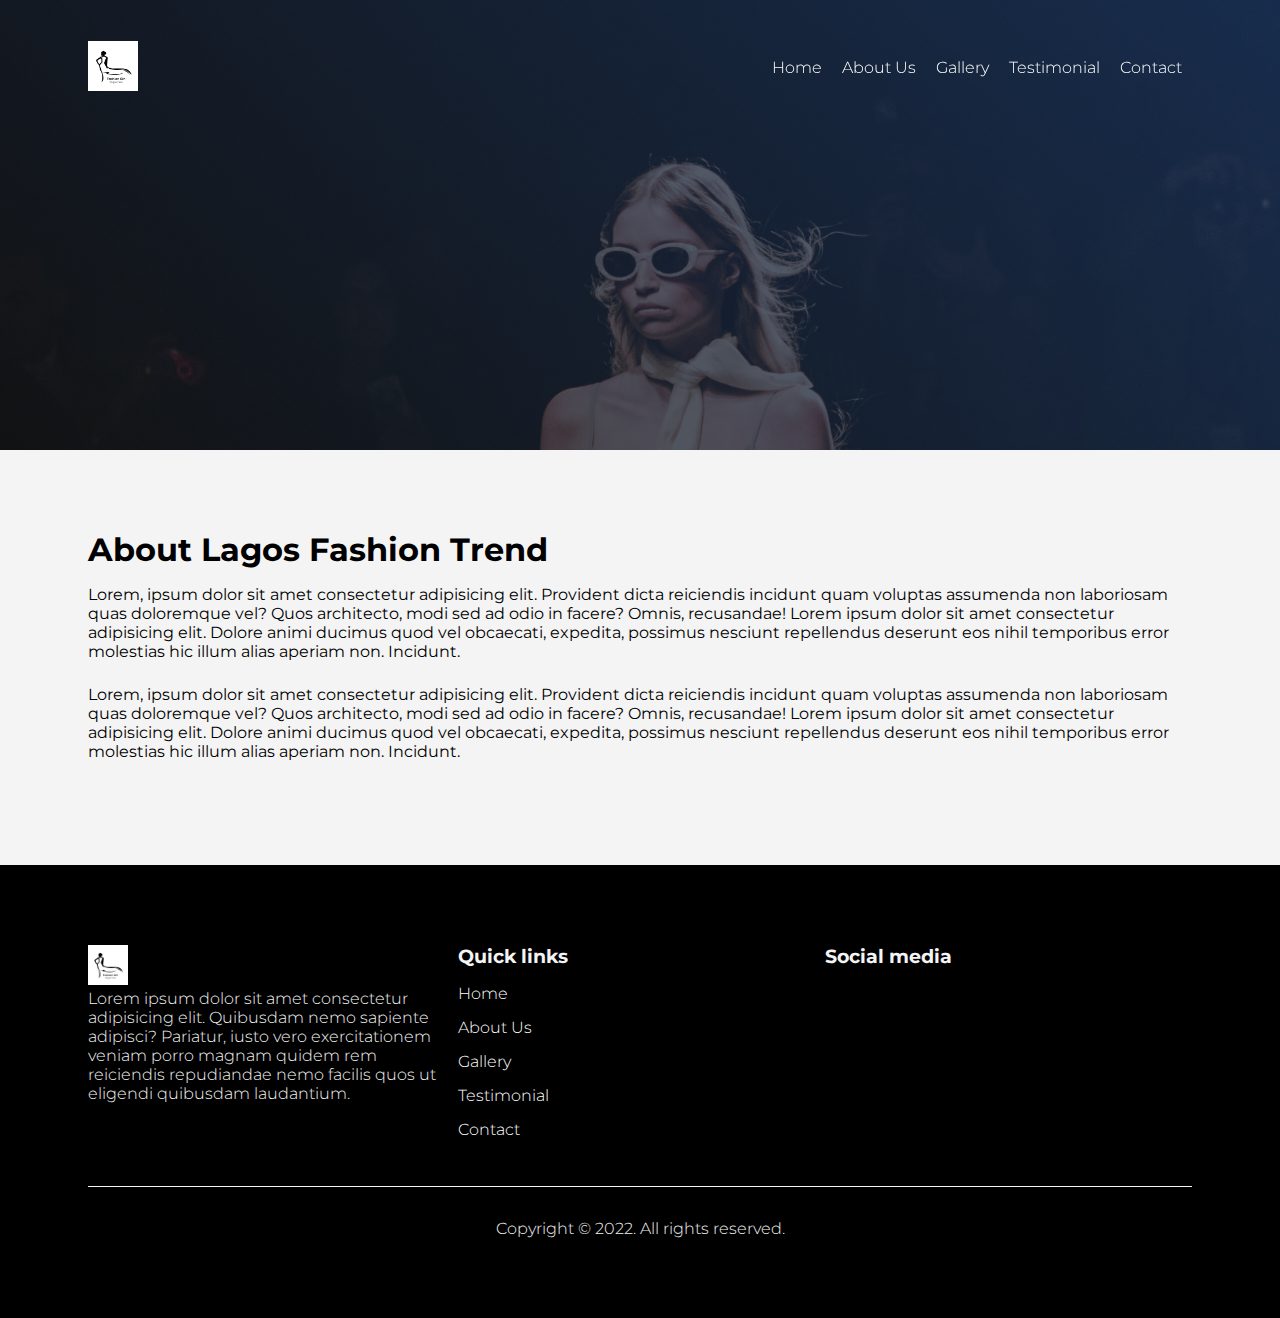
<file: about.html>
<!DOCTYPE html>
<html lang="en">
<head>
    <meta charset="UTF-8">
    <meta http-equiv="X-UA-Compatible" content="IE=edge">
    <meta name="viewport" content="width=device-width, initial-scale=1.0">
    <!--=== Google Font ===-->
    <link href="https://fonts.googleapis.com/css2?family=Montserrat:wght@300;400;600&display=swap" rel="stylesheet">

    <!--=== Font Awesome ===-->
    <link rel="stylesheet" href="https://cdnjs.cloudflare.com/ajax/libs/font-awesome/6.2.0/css/all.min.css" integrity="sha512-xh6O/CkQoPOWDdYTDqeRdPCVd1SpvCA9XXcUnZS2FmJNp1coAFzvtCN9BmamE+4aHK8yyUHUSCcJHgXloTyT2A==" crossorigin="anonymous" referrerpolicy="no-referrer" />

    <!--=== Custom CSS ===-->
    <link rel="stylesheet" href="./css/nav.css">
    <link rel="stylesheet" href="./css/about.css">
 
    <title>About Us | Lagos Fashion Trend</title>
</head>
<body>
       <!--Nav-->
       <nav>
        <div class="logo"><img src="./images/logo.jpg" alt="Logo"></div>
        <ul class="nav-links">
            <li><a href="index.html">Home</a></li>
            <li><a href="about.html">About Us</a></li>
            <li><a href="gallery.html">Gallery</a></li>
            <li><a href="testimonial.html">Testimonial</a></li>
            <li><a href="contact.html">Contact</a></li>
        </ul>
        <!--Menu-->
        <div class="btn">
            <i class="fa-solid fa-bars"></i>
            <i class="fa-solid fa-xmark" style="display: none;"></i>
        </div>
    </nav>
    <!--=== Nav end ===-->
    <header>

    </header>

      <!--=== Main ===-->
      <main>
        <section>
            <h1>About Lagos Fashion Trend</h1>
            <p>Lorem, ipsum dolor sit amet consectetur adipisicing elit. Provident dicta reiciendis incidunt quam voluptas assumenda non laboriosam quas doloremque vel? Quos architecto, modi sed ad odio in facere? Omnis, recusandae! Lorem ipsum dolor sit amet consectetur adipisicing elit. Dolore animi ducimus quod vel obcaecati, expedita, possimus nesciunt repellendus deserunt eos nihil temporibus error molestias hic illum alias aperiam non. Incidunt.</p>
            <p>Lorem, ipsum dolor sit amet consectetur adipisicing elit. Provident dicta reiciendis incidunt quam voluptas assumenda non laboriosam quas doloremque vel? Quos architecto, modi sed ad odio in facere? Omnis, recusandae! Lorem ipsum dolor sit amet consectetur adipisicing elit. Dolore animi ducimus quod vel obcaecati, expedita, possimus nesciunt repellendus deserunt eos nihil temporibus error molestias hic illum alias aperiam non. Incidunt.</p>
        </section>
      </main>
      <!--=== Main End ===-->
      <!--Footer-->
    <footer>
        <div class="container">
            <div class="inner-container">
                <img src="./images/logo.jpg" alt="Logo">
                <p>Lorem ipsum dolor sit amet consectetur adipisicing elit. Quibusdam nemo sapiente adipisci? Pariatur, iusto vero exercitationem veniam porro magnam quidem rem reiciendis repudiandae nemo facilis quos ut eligendi quibusdam laudantium.</p>
            </div>
            <div class="quick-links">
                <h3>Quick links</h3>
                <ul>
                    <li><a href="index.html">Home</a></li>
                    <li><a href="about.html">About Us</a></li>
                    <li><a href="gallery.html">Gallery</a></li>
                    <li><a href="testimonial.html">Testimonial</a></li>
                    <li><a href="contact.html">Contact</a></li>
                </ul>
            </div>
            <div class="social-media">
                <h3>Social media</h3>
                <p>
                    <i class="fa-brands fa-facebook"></i>
                    <i class="fa-brands fa-twitter"></i>
                    <i class="fa-brands fa-instagram"></i>
                </p>
            </div>
        </div>
        <p>Copyright &copy; 2022. All rights reserved.</p>
       </footer>
    <!--=== Script ===-->
    <script src="./script/script.js"></script>


</body>
</html>
</file>
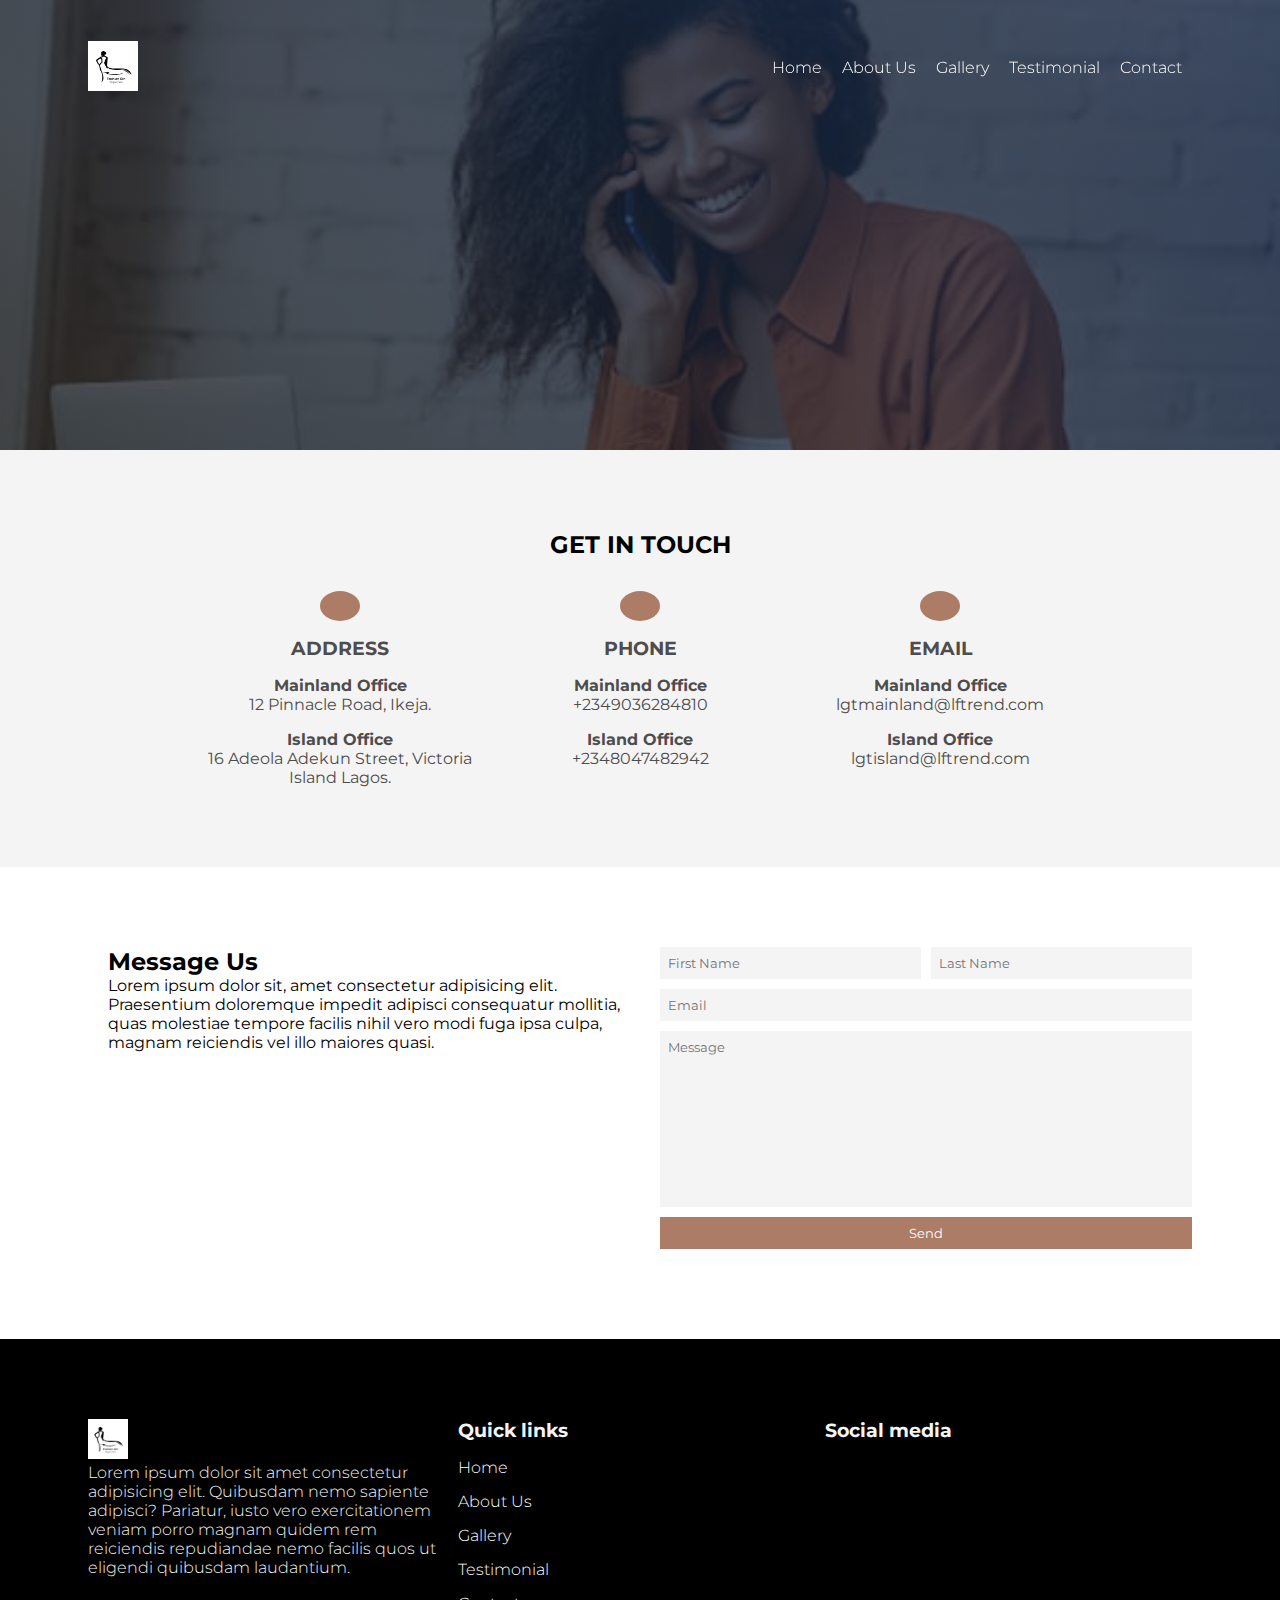
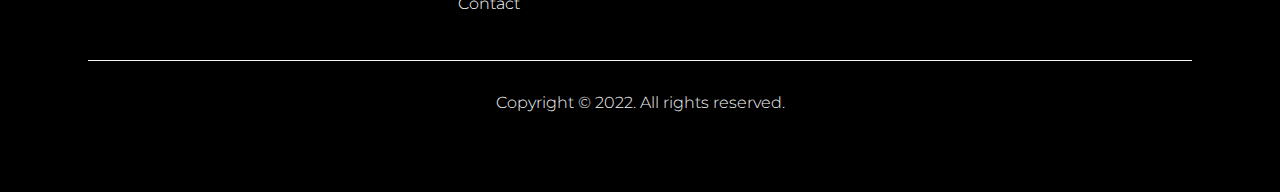
<file: contact.html>
<!DOCTYPE html>
<html lang="en">
<head>
    <meta charset="UTF-8">
    <meta http-equiv="X-UA-Compatible" content="IE=edge">
    <meta name="viewport" content="width=device-width, initial-scale=1.0">
    <!--=== Google Font ===-->
    <link href="https://fonts.googleapis.com/css2?family=Montserrat:wght@300;400;600&display=swap" rel="stylesheet">

    <!--=== Font Awesome ===-->
    <link rel="stylesheet" href="https://cdnjs.cloudflare.com/ajax/libs/font-awesome/6.2.0/css/all.min.css" integrity="sha512-xh6O/CkQoPOWDdYTDqeRdPCVd1SpvCA9XXcUnZS2FmJNp1coAFzvtCN9BmamE+4aHK8yyUHUSCcJHgXloTyT2A==" crossorigin="anonymous" referrerpolicy="no-referrer" />

    <!--=== Custom CSS ===-->
    <link rel="stylesheet" href="./css/nav.css">
    <link rel="stylesheet" href="./css/contact.css">
 
    <title>Contact Us | Lagos Fashion Trend</title>
</head>
<body>
       <!--Nav-->
       <nav>
        <div class="logo"><img src="./images/logo.jpg" alt="Logo"></div>
        <ul class="nav-links">
            <li><a href="index.html">Home</a></li>
            <li><a href="about.html">About Us</a></li>
            <li><a href="gallery.html">Gallery</a></li>
            <li><a href="testimonial.html">Testimonial</a></li>
            <li><a href="contact.html">Contact</a></li>
        </ul>
        <!--Menu-->
        <div class="btn">
            <i class="fa-solid fa-bars"></i>
            <i class="fa-solid fa-xmark" style="display: none;"></i>
        </div>
    </nav>
    <!--=== Nav end ===-->
    <header>

    </header>

      <!--=== Main ===-->
      <main>
            <section class="contact">
                <h2>Get in touch</h2>
                <div class="card-container">
                    <div class="card">
                        <div class="icon-container">
                            <i class="fa-solid fa-location-dot"></i>
                        </div>
                        <h3>Address</h3>
                        <p class="title">Mainland Office</p>
                        <p>12 Pinnacle Road, Ikeja.</p>
                        <p class="title">Island Office</p>
                        <p>16 Adeola Adekun Street, Victoria Island Lagos.</p>
                    </div>
                    <div class="card">
                        <div class="icon-container">
                            <i class="fa-solid fa-phone"></i>
                        </div>
                        <h3>Phone</h3>
                        <p class="title">Mainland Office</p>
                        <p>+2349036284810</p>
                        <p class="title">Island Office</p>
                        <p>+2348047482942</p>
                    </div>
                    <div class="card">
                        <div class="icon-container">
                            <i class="fa-solid fa-envelope"></i>
                        </div>
                        <h3>Email</h3>
                        <p class="title">Mainland Office</p>
                        <p>lgtmainland@lftrend.com</p>
                        <p class="title">Island Office</p>
                        <p>lgtisland@lftrend.com</p>
                    </div>
                </div>
            </section>
            <section class="message">
                <div>
                    <h2>Message Us</h2>
                    <p>Lorem ipsum dolor sit, amet consectetur adipisicing elit. Praesentium doloremque impedit adipisci consequatur mollitia, quas molestiae tempore facilis nihil vero modi fuga ipsa culpa, magnam reiciendis vel illo maiores quasi.</p>
                </div>
                <div>
                    <form name="contact" method="POST" data-netlify="true">
                        <div class="form-group">
                            <input type="text" name="firstname" id="firstname" placeholder="First Name">
                            <input type="text" name="lastname" id="lasstname" placeholder="Last Name">
                        </div>
                        <div class="form-group">
                            <input type="email" name="email" id="email" placeholder="Email">
                        </div>
                        <div class="form-group">
                            <textarea name="message" id="" cols="30" rows="10" placeholder="Message"></textarea>
                        </div>
                        <div class="form-group">
                            <input type="submit" value="Send">
                        </div>
                    </form>
                </div>
            </section>
      </main>
      <!--=== Main End ===-->
      <!--Footer-->
    <footer>
        <div class="container">
            <div class="inner-container">
                <img src="./images/logo.jpg" alt="Logo">
                <p>Lorem ipsum dolor sit amet consectetur adipisicing elit. Quibusdam nemo sapiente adipisci? Pariatur, iusto vero exercitationem veniam porro magnam quidem rem reiciendis repudiandae nemo facilis quos ut eligendi quibusdam laudantium.</p>
            </div>
            <div class="quick-links">
                <h3>Quick links</h3>
                <ul>
                    <li><a href="index.html">Home</a></li>
                    <li><a href="about.html">About Us</a></li>
                    <li><a href="gallery.html">Gallery</a></li>
                    <li><a href="testimonial.html">Testimonial</a></li>
                    <li><a href="contact.html">Contact</a></li>
                </ul>
            </div>
            <div class="social-media">
                <h3>Social media</h3>
                <p>
                    <i class="fa-brands fa-facebook"></i>
                    <i class="fa-brands fa-twitter"></i>
                    <i class="fa-brands fa-instagram"></i>
                </p>
            </div>
        </div>
        <p>Copyright &copy; 2022. All rights reserved.</p>
       </footer>
    <!--=== Script ===-->
    <script src="./script/script.js"></script>


</body>
</html>
</file>
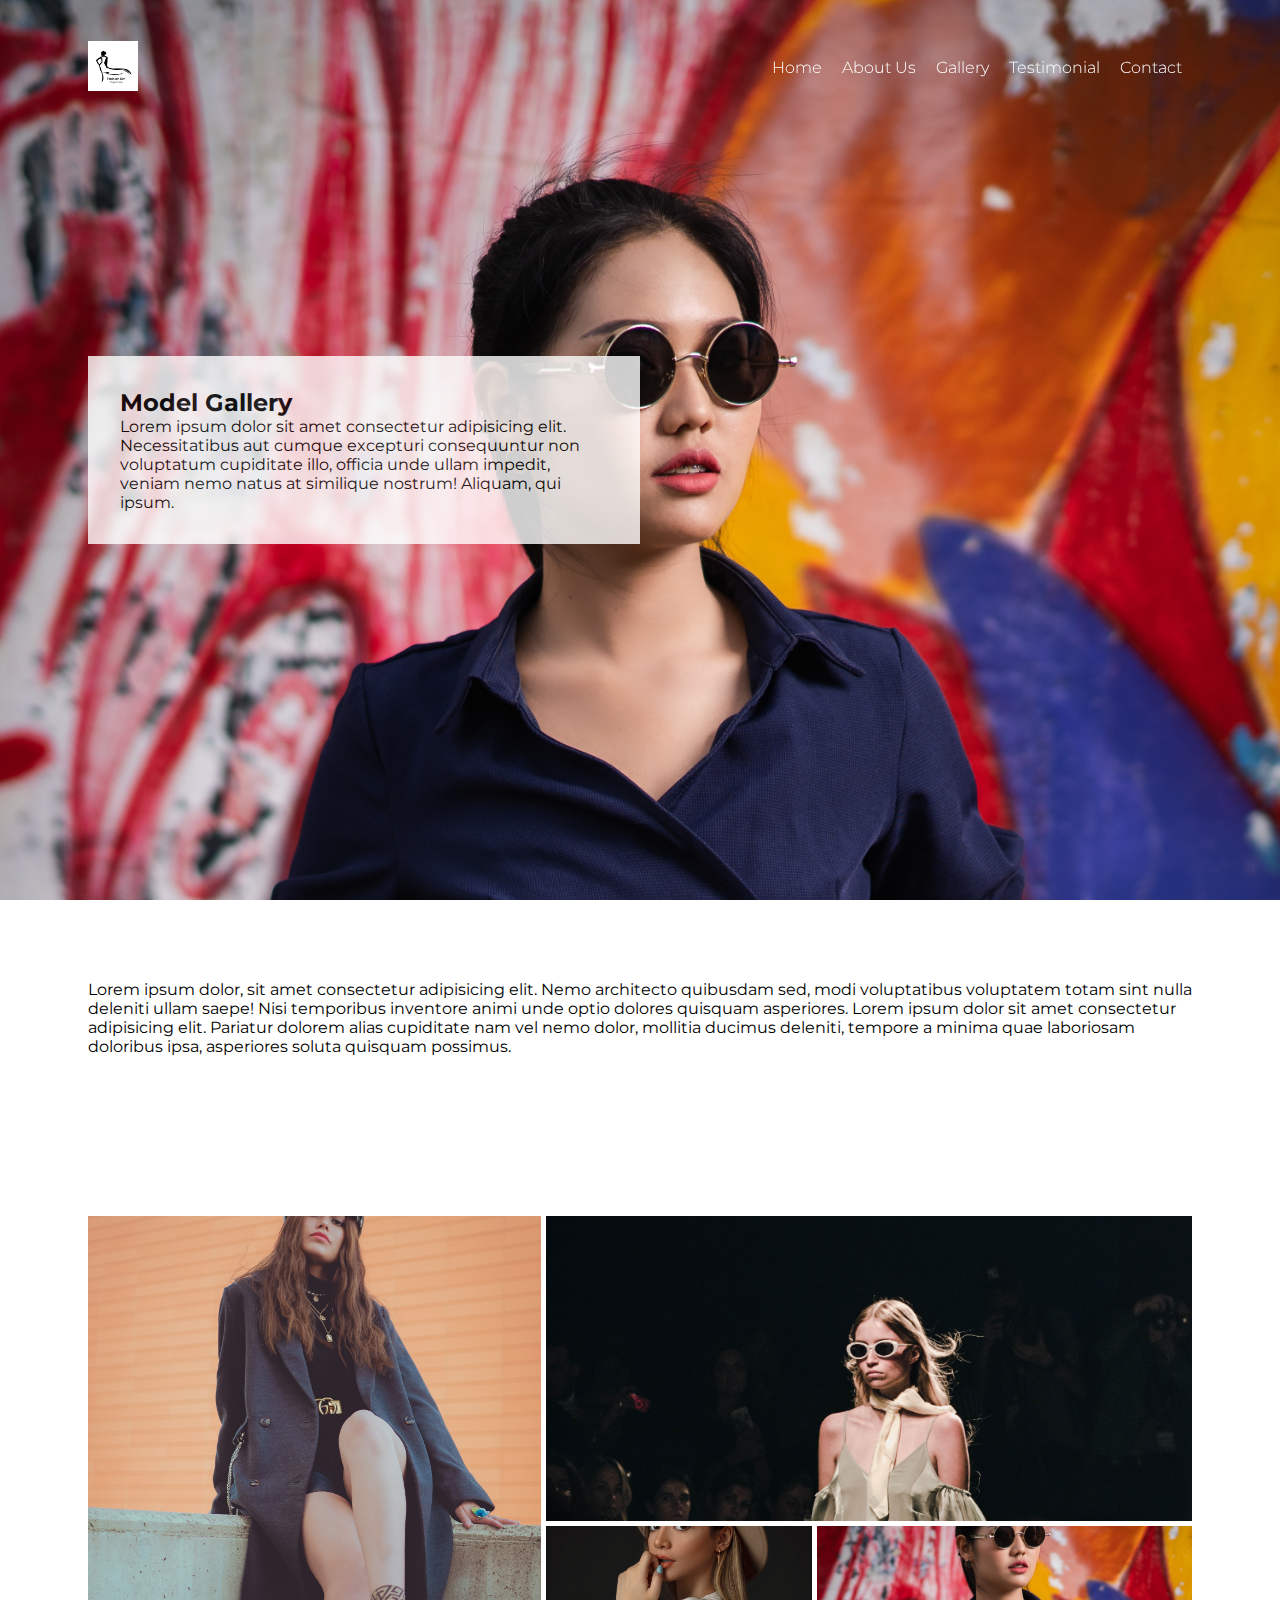
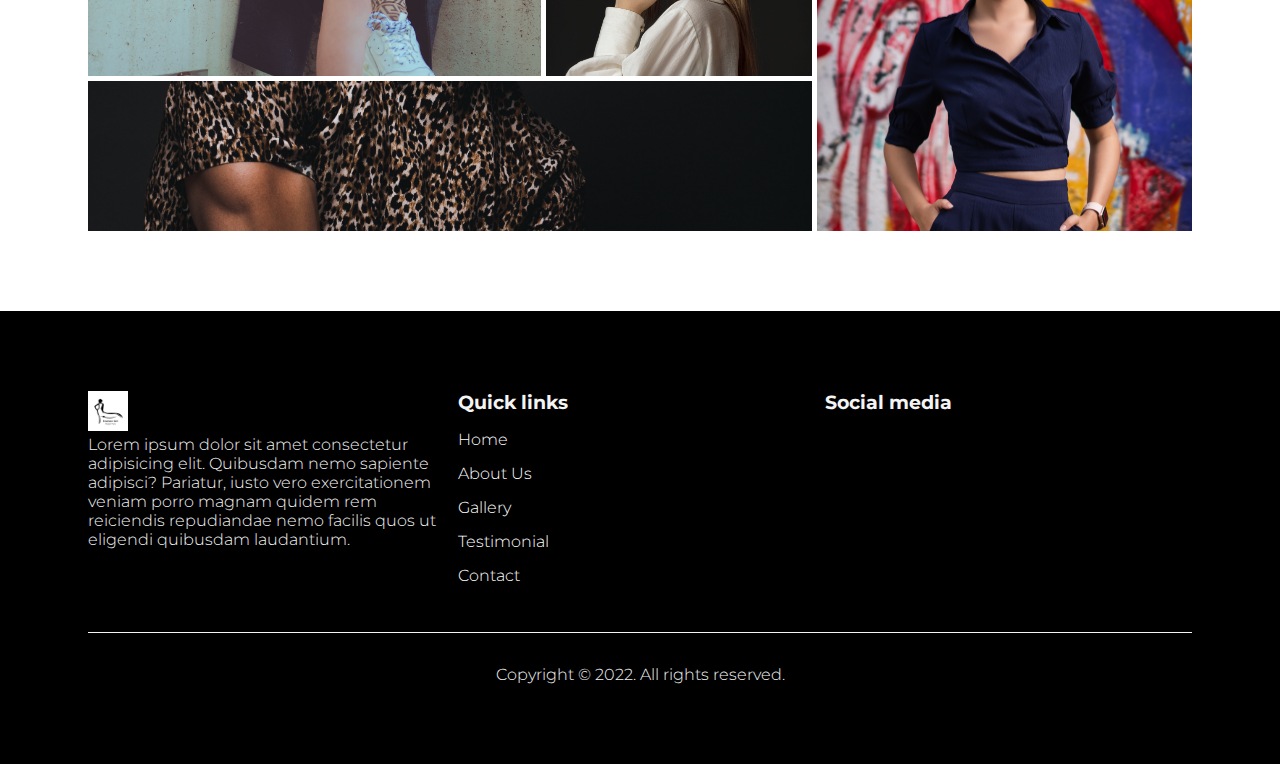
<file: gallery.html>
<!DOCTYPE html>
<html lang="en">
<head>
    <meta charset="UTF-8">
    <meta http-equiv="X-UA-Compatible" content="IE=edge">
    <meta name="viewport" content="width=device-width, initial-scale=1.0">

      <!--=== Google Font ===-->
      <link href="https://fonts.googleapis.com/css2?family=Montserrat:wght@300;400;600&display=swap" rel="stylesheet">

      <!--=== Font Awesome ===-->
      <link rel="stylesheet" href="https://cdnjs.cloudflare.com/ajax/libs/font-awesome/6.2.0/css/all.min.css" integrity="sha512-xh6O/CkQoPOWDdYTDqeRdPCVd1SpvCA9XXcUnZS2FmJNp1coAFzvtCN9BmamE+4aHK8yyUHUSCcJHgXloTyT2A==" crossorigin="anonymous" referrerpolicy="no-referrer" />
  
    <!--=== Custom CSS ===-->
    <link rel="stylesheet" href="./css/nav.css">
    <link rel="stylesheet" href="./css/gallery.css">

    <title>Gallery | Lagos Fashion Trend</title>
</head>
<body>
     <!--Nav-->
     <nav>
        <div class="logo"><img src="./images/logo.jpg" alt="Logo"></div>
        <ul class="nav-links">
            <li><a href="index.html">Home</a></li>
            <li><a href="about.html">About Us</a></li>
            <li><a href="gallery.html">Gallery</a></li>
            <li><a href="testimonial.html">Testimonial</a></li>
            <li><a href="contact.html">Contact</a></li>
        </ul>
        <!--Menu-->
        <div class="btn">
            <i class="fa-solid fa-bars"></i>
            <i class="fa-solid fa-xmark" style="display: none;"></i>
        </div>
    </nav>
    <!--=== Nav end ===-->
    <div class="hero">
        <div class="content">
            <h2>Model Gallery</h2>
            <p>Lorem ipsum dolor sit amet consectetur adipisicing elit. Necessitatibus aut cumque excepturi consequuntur non voluptatum cupiditate illo, officia unde ullam impedit, veniam nemo natus at similique nostrum! Aliquam, qui ipsum.</p>
        </div>
    </div>
    <main>
        <section>
            <p>Lorem ipsum dolor, sit amet consectetur adipisicing elit. Nemo architecto quibusdam sed, modi voluptatibus voluptatem totam sint nulla deleniti ullam saepe! Nisi temporibus inventore animi unde optio dolores quisquam asperiores. Lorem ipsum dolor sit amet consectetur adipisicing elit. Pariatur dolorem alias cupiditate nam vel nemo dolor, mollitia ducimus deleniti, tempore a minima quae laboriosam doloribus ipsa, asperiores soluta quisquam possimus.</p>
        </section>
        <section>
            <div class="grid-container">
                <div class="grid-item item1">
                    <img src="./images/model1.jpg" alt="">
                </div>
                <div class="grid-item item2">
                    <img src="./images/model2.jpg" alt="">
                </div>
                <div class="grid-item item3">
                    <img src="./images/model3.jpg" alt="">
                </div>
                <div class="grid-item item4">
                    <img src="./images/model4.jpg" alt="">
                </div>
                <div class="grid-item item5">
                    <img src="./images/model5.jpg" alt="">
                </div>
            </div>
        </section>
    </main>
     <!--Footer-->
     <footer>
        <div class="container">
            <div class="inner-container">
                <img src="./images/logo.jpg" alt="Logo">
                <p>Lorem ipsum dolor sit amet consectetur adipisicing elit. Quibusdam nemo sapiente adipisci? Pariatur, iusto vero exercitationem veniam porro magnam quidem rem reiciendis repudiandae nemo facilis quos ut eligendi quibusdam laudantium.</p>
            </div>
            <div class="quick-links">
                <h3>Quick links</h3>
                <ul>
                    <li><a href="index.html">Home</a></li>
                    <li><a href="about.html">About Us</a></li>
                    <li><a href="gallery.html">Gallery</a></li>
                    <li><a href="testimonial.html">Testimonial</a></li>
                    <li><a href="contact.html">Contact</a></li>
                </ul>
            </div>
            <div class="social-media">
                <h3>Social media</h3>
                <p>
                    <i class="fa-brands fa-facebook"></i>
                    <i class="fa-brands fa-twitter"></i>
                    <i class="fa-brands fa-instagram"></i>
                </p>
            </div>
        </div>
        <p>Copyright &copy; 2022. All rights reserved.</p>
       </footer>

    <!--=== Script ===-->
    <script src="./script/script.js"></script>
</body>
</html>
</file>
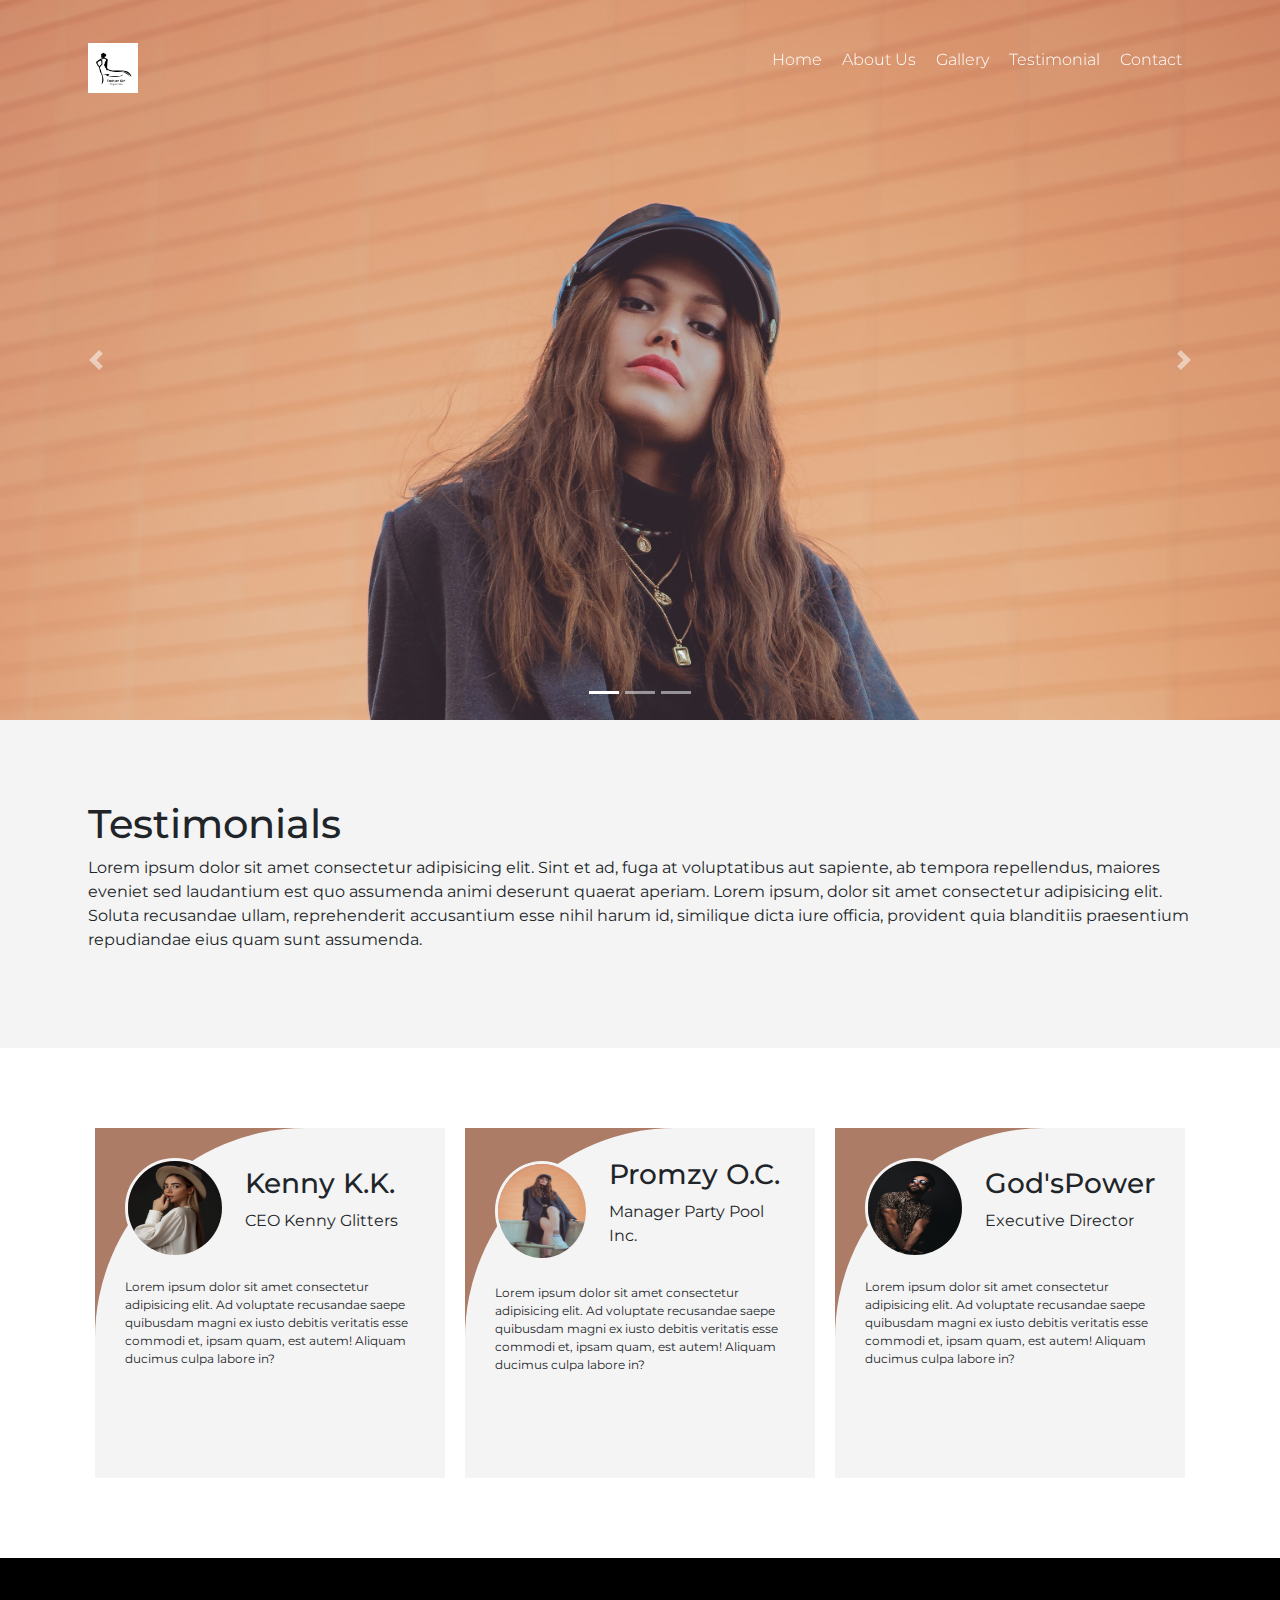
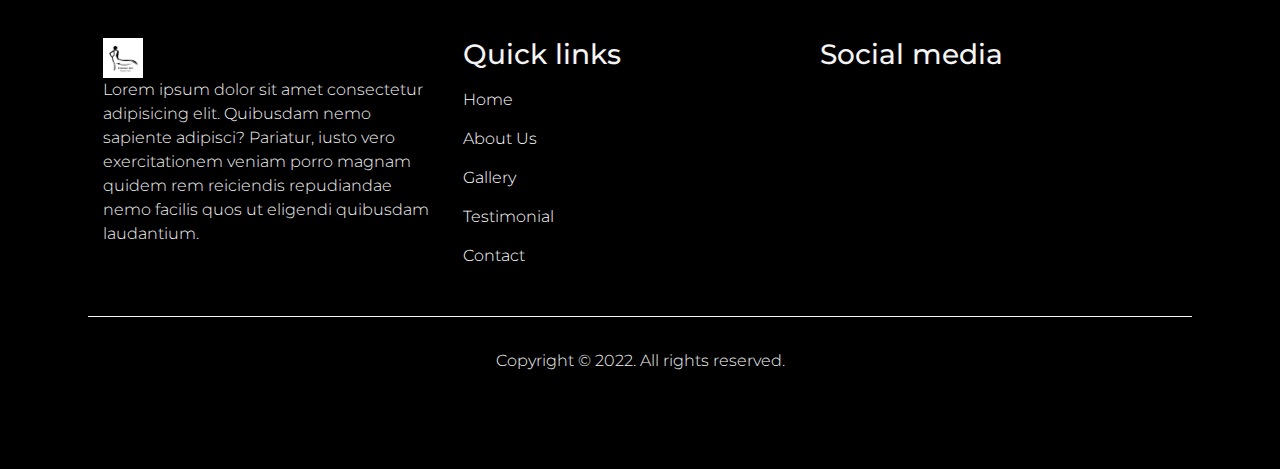
<file: testimonial.html>
<!DOCTYPE html>
<html lang="en">
<head>
    <meta charset="UTF-8">
    <meta http-equiv="X-UA-Compatible" content="IE=edge">
    <meta name="viewport" content="width=device-width, initial-scale=1.0">
    <!--=== Google Font ===-->
    <link href="https://fonts.googleapis.com/css2?family=Montserrat:wght@300;400;600&display=swap" rel="stylesheet">

    <!--=== Font Awesome ===-->
    <link rel="stylesheet" href="https://cdnjs.cloudflare.com/ajax/libs/font-awesome/6.2.0/css/all.min.css" integrity="sha512-xh6O/CkQoPOWDdYTDqeRdPCVd1SpvCA9XXcUnZS2FmJNp1coAFzvtCN9BmamE+4aHK8yyUHUSCcJHgXloTyT2A==" crossorigin="anonymous" referrerpolicy="no-referrer" />

    <!--=== Bootstrap ===-->
    <link rel="stylesheet" href="https://cdn.jsdelivr.net/npm/bootstrap@4.0.0/dist/css/bootstrap.min.css" integrity="sha384-Gn5384xqQ1aoWXA+058RXPxPg6fy4IWvTNh0E263XmFcJlSAwiGgFAW/dAiS6JXm" crossorigin="anonymous">

    <!--=== Swiper.js ===-->
    <!-- <link rel="stylesheet" href="https://cdn.jsdelivr.net/npm/swiper@8/swiper-bundle.min.css"/> -->

    <!--=== Custom CSS ===-->
    <link rel="stylesheet" href="./css/nav.css">
    <link rel="stylesheet" href="./css/testimonial.css">
    <title>Testimonial | Lagos Fashion Trend</title>
</head>
<body>
       <!--Nav-->
       <nav>
        <div class="logo"><img src="./images/logo.jpg" alt="Logo"></div>
        <ul class="nav-links">
            <li><a href="index.html">Home</a></li>
            <li><a href="about.html">About Us</a></li>
            <li><a href="gallery.html">Gallery</a></li>
            <li><a href="testimonial.html">Testimonial</a></li>
            <li><a href="contact.html">Contact</a></li>
        </ul>
        <!--Menu-->
        <div class="btn">
            <i class="fa-solid fa-bars"></i>
            <i class="fa-solid fa-xmark" style="display: none;"></i>
        </div>
    </nav>
    <!--=== Nav end ===-->

    <!--=== Carousel ===-->
    <div id="carouselExampleIndicators" class="carousel slide" data-ride="carousel">
        <ol class="carousel-indicators">
          <li data-target="#carouselExampleIndicators" data-slide-to="0" class="active"></li>
          <li data-target="#carouselExampleIndicators" data-slide-to="1"></li>
          <li data-target="#carouselExampleIndicators" data-slide-to="2"></li>
        </ol>
        <div class="carousel-inner">
          <div class="carousel-item active">
            <img class="d-block w-100" src="./images/model1.jpg" alt="First slide">
          </div>
          <div class="carousel-item">
            <img class="d-block w-100" src="./images/model4.jpg" alt="Second slide">
          </div>
          <div class="carousel-item">
            <img class="d-block w-100" src="./images/model3.jpg" alt="Third slide">
          </div>
        </div>
        <a class="carousel-control-prev" href="#carouselExampleIndicators" role="button" data-slide="prev">
          <span class="carousel-control-prev-icon" aria-hidden="true"></span>
          <span class="sr-only">Previous</span>
        </a>
        <a class="carousel-control-next" href="#carouselExampleIndicators" role="button" data-slide="next">
          <span class="carousel-control-next-icon" aria-hidden="true"></span>
          <span class="sr-only">Next</span>
        </a>
      </div>
      <!--=== Carousel End ===-->

      <!--=== Main ===-->
      <main>
        <section>
          <h1>Testimonials</h1>
          <p>Lorem ipsum dolor sit amet consectetur adipisicing elit. Sint et ad, fuga at voluptatibus aut sapiente, ab tempora repellendus, maiores eveniet sed laudantium est quo assumenda animi deserunt quaerat aperiam. Lorem ipsum, dolor sit amet consectetur adipisicing elit. Soluta recusandae ullam, reprehenderit accusantium esse nihil harum id, similique dicta iure officia, provident quia blanditiis praesentium repudiandae eius quam sunt assumenda.</p>
        </section>
        <!--Testimonials-->
        <section class="slide-container">
         <div class="swiper mySwiper">
          <div class="swiper-wrapper">
            <!--=== Testimonial 1 ===-->
         <div class="card-container swiper-slide">
           <div class="card-content">
             <div class="card-image">
               <img src="./images/model3.jpg" alt="Model 1 photo">
               <div class="card-name">
                 <h3>Kenny K.K.</h3>
                 <p>CEO Kenny Glitters</p>
               </div>
             </div>
             <p>Lorem ipsum dolor sit amet consectetur adipisicing elit. Ad voluptate recusandae saepe quibusdam magni ex iusto debitis veritatis esse commodi et, ipsam quam, est autem! Aliquam ducimus culpa labore in?</p>
           </div>
         </div>
         <!--=== Testimonial 2 ===-->
         <div class="card-container swiper-slide">
           <div class="card-content">
             <div class="card-image">
               <img src="./images/model1.jpg" alt="Model 2 photo">
               <div class="card-name">
                 <h3>Promzy O.C.</h3>
                 <p>Manager Party Pool Inc.</p>
               </div>
             </div>
             <p>Lorem ipsum dolor sit amet consectetur adipisicing elit. Ad voluptate recusandae saepe quibusdam magni ex iusto debitis veritatis esse commodi et, ipsam quam, est autem! Aliquam ducimus culpa labore in?</p>
           </div>
         </div>
         <!--=== Testimonial 3 ===-->
         <div class="card-container swiper-slide">
           <div class="card-content">
             <div class="card-image">
               <img src="./images/model4.jpg" alt="Model 3 photo">
               <div class="card-name">
                 <h3>God'sPower</h3>
                 <p>Executive Director</p>
               </div>
             </div>
             <p>Lorem ipsum dolor sit amet consectetur adipisicing elit. Ad voluptate recusandae saepe quibusdam magni ex iusto debitis veritatis esse commodi et, ipsam quam, est autem! Aliquam ducimus culpa labore in?</p>
           </div>
         </div>
        </div>
        <!-- <div class="swiper-button-next"></div>
        <div class="swiper-button-prev"></div>
        <div class="swiper-pagination"></div> -->
         </div>
        </section>
      </main>
      <!--=== Main End ===-->
      <!--Footer-->
    <footer>
        <div class="container">
            <div class="inner-container">
                <img src="./images/logo.jpg" alt="Logo">
                <p>Lorem ipsum dolor sit amet consectetur adipisicing elit. Quibusdam nemo sapiente adipisci? Pariatur, iusto vero exercitationem veniam porro magnam quidem rem reiciendis repudiandae nemo facilis quos ut eligendi quibusdam laudantium.</p>
            </div>
            <div class="quick-links">
                <h3>Quick links</h3>
                <ul>
                    <li><a href="index.html">Home</a></li>
                    <li><a href="about.html">About Us</a></li>
                    <li><a href="gallery.html">Gallery</a></li>
                    <li><a href="testimonial.html">Testimonial</a></li>
                    <li><a href="contact.html">Contact</a></li>
                </ul>
            </div>
            <div class="social-media">
                <h3>Social media</h3>
                <p>
                    <i class="fa-brands fa-facebook"></i>
                    <i class="fa-brands fa-twitter"></i>
                    <i class="fa-brands fa-instagram"></i>
                </p>
            </div>
        </div>
        <p>Copyright &copy; 2022. All rights reserved.</p>
       </footer>
    <!--=== Script ===-->
    <script src="./script/script.js"></script>

    <!--=== Bootstrap ===-->
    <script src="https://code.jquery.com/jquery-3.2.1.slim.min.js" integrity="sha384-KJ3o2DKtIkvYIK3UENzmM7KCkRr/rE9/Qpg6aAZGJwFDMVNA/GpGFF93hXpG5KkN" crossorigin="anonymous"></script>
    <script src="https://cdn.jsdelivr.net/npm/popper.js@1.12.9/dist/umd/popper.min.js" integrity="sha384-ApNbgh9B+Y1QKtv3Rn7W3mgPxhU9K/ScQsAP7hUibX39j7fakFPskvXusvfa0b4Q" crossorigin="anonymous"></script>
    <script src="https://cdn.jsdelivr.net/npm/bootstrap@4.0.0/dist/js/bootstrap.min.js" integrity="sha384-JZR6Spejh4U02d8jOt6vLEHfe/JQGiRRSQQxSfFWpi1MquVdAyjUar5+76PVCmYl" crossorigin="anonymous"></script>

    <!-- === Swiper.js ===
    <script src="https://cdn.jsdelivr.net/npm/swiper@8/swiper-bundle.min.js"></script>
    <script src="./script/swiper.js"></script> -->
</body>
</html>
</file>
<file: css/nav.css>
*,::after,::before{
    margin: 0;
    padding: 0;
    box-sizing: border-box;
}

*{
    font-family: 'Montserrat', sans-serif;
}

html{
    overflow-x: hidden;
}

/*Nav Bar*/
nav{
    position: fixed;
    z-index: 1000;
    width: 100%;
    height: 15vh;
    display: flex;
    align-items: center;
    justify-content: space-between;
    padding: 0 5.5rem;
    font-weight: 300;
}

nav .logo img{
   width: 50px;
}

nav .btn{
    display: none;
    color: white;
    font-size: 2rem;
    cursor: pointer;
}

nav ul{
    list-style: none;
    display: flex;
}

nav ul li{
    margin: 0 10px;
}

nav ul a{
    color: white;
    text-decoration: none;
}

nav ul a:hover{
    color: greenyellow;
}

/*Footer*/
footer{
    padding: 5rem 5.5rem;
    background-color: black;
    color: #f4f4f4;
    font-weight: 300;
}

footer .container{
    display: flex;
    justify-content: space-between;
}

footer .container > div{
    width: 40%;
}

footer .inner-container{
    padding-right: 20px;
}

footer img{
    width: 40px;
}

footer h3{
    margin-bottom: 1rem;
}

footer ul{
    list-style: none;
}

footer ul li{
    margin-bottom: 15px;
}

footer ul li a{
    color: white;
    text-decoration: none;
}

footer ul li a:hover, footer .social-media p i:hover{
    color: greenyellow;
}

footer .social-media p i{
    margin-right: 15px;
}

footer > p{
    text-align: center;
    margin-top: 2rem;
    border-top: 1px solid #f4f4f4;
    padding-top: 2rem;
}

/*Tablet View*/
@media screen and (max-width:800px) {
    nav{
        padding:2.5rem;
        background-color: black;
        align-items: flex-start;
    }

    nav .logo img{
        width: 35px;
     }

    .nav-links{
        display: none;
        flex-direction: column;
        position: absolute;
        right: 0;
        top: 94px;
        background-color: black;
    }

    .nav-links li{
        margin: 10px;
    }

    .openMenu{
        display: flex;
    }

    nav .btn{
        display: flex;
        z-index: 1200;
    }

    /*Footer*/
    footer{
        padding: 5rem 2.5rem;
    }
}

/*Mobile View*/
@media screen and (max-width:460px) {
    
    /*Footer*/
    footer .container{
       flex-direction: column;
    }
   
    footer .container > div{
       width: 100%;
   }
   
   footer .container h3{
       margin-top: 1.5rem;
   }
   
   footer .inner-container{
       padding-right: 0;
   }
   
}
</file>
<file: css/about.css>
header{
    background-image:
    linear-gradient(45deg,
      rgba(21, 20, 20, 0.75),
      rgba(28, 53, 95, 0.75)), url('../images/model2.jpg');
    background-repeat: repeat;
    background-size: cover;
    height: 50vh;
    background-position-y: 45%;
}

section{
    padding: 5rem 5.5rem;
    background-color: #f4f4f4;
}

section h1{
    margin-bottom: 1rem;
}

section p{
    margin-bottom: 1.5rem;
}

@media screen and (max-width:800px) {
    section{
        padding: 5rem 2rem;
    }
}
</file>
<file: css/contact.css>
header{
    background-image:
    linear-gradient(45deg,
      rgba(21, 20, 20, 0.75),
      rgba(28, 53, 95, 0.75)), url('../images/call.jpg');
    background-repeat: repeat;
    background-size: cover;
    height: 50vh;
    background-position-y: 30%;
}

section{
    padding: 5rem 5.5rem;
    background-color: #f4f4f4;
}

.contact{
    display: flex;
    flex-direction: column;
    align-items: center;
    justify-content: center;
}

.contact h2{
    margin-bottom: 2rem;
    text-transform: uppercase;
}

.contact .card-container{
    display: flex;
    flex-wrap: wrap;
    justify-content: space-around;
}

.contact .card-container .card{
    width: 300px;
    text-align: center;
    display: flex;
    align-items: center;
    flex-direction: column;
}

.contact .card-container .icon-container{
    width: 40px;
    height: 30px;
    padding: 5px;
    border-radius: 50%;
    background-color: #ac7c66;
    color: #fff;
    margin-bottom: 1rem;
 }

 .contact .card-container .card h3{
    text-transform: uppercase;
 }

 .contact .card-container .card .title{
    font-weight: 700;
    margin-top: 1rem;
 }

 .contact h3, .contact p{
    color: #4f4c4c;
 }

 .message{
    display: flex;
    background-color: #fff;
 }

 .message > div{
    width: 50%;
    padding-left: 20px;
 }

 .message form input, textarea{
    width: 100%;
    padding: 8px;
    background-color: #f4f4f4;
    border: none;
    resize: none;
 }

 .message form input:focus, textarea:focus{
    outline: 1px solid #ac7c66;
 }

 .message form .form-group{
    display: flex;
    justify-content: space-between;
    margin-bottom: 10px;
 }

 .message form input[type="text"]{
    width: 49%;
 }

 .message form input[type="submit"]{
    background-color: #ac7c66;
    color: #fff;
 }

 /*Tablet View*/
@media screen and (max-width:800px) {
    section{
        padding: 5rem 2rem;
    }

    .contact .card-container .card{
        margin-bottom: 2rem;
    }

    .message{
        flex-direction: column;
    }

    .message > div{
        width: 100%;
        margin: 0;
        padding: 0;
     }

    .message form{
        margin-top: 3rem;
     }
}
</file>
<file: css/gallery.css>
.hero{
    height: 100vh;
    background-image: url("../images/model5.jpg");
    background-repeat: no-repeat;
    background-size: cover;
    /* background-position-x: 120%; */
    display: flex;
    align-items: center;
    padding: 0 5.5rem;
}

section{
    padding: 5rem 5.5rem;
}

.hero .content{
    width: 50%;
    padding: 2rem;
    background-color: #fff;
    opacity: 0.8;
}

.grid-container{
    display: grid;
    background-color: white;
    grid-template-columns: auto auto auto;
    /* grid-template-rows: 150px 150px 150px 150px; */
    grid-template-rows: repeat(4, 150px);
    gap: 5px;
}

.grid-item{
    background-repeat: no-repeat;
    background-size: cover;
    background-position: center center;
    overflow: hidden;
}

.grid-item img{
    transition: transform .5s ease;
    object-fit: cover;
    width: 100%;
    height: 100%;
}

.grid-item:hover img{
    transform: scale(1.5);
}

.item1{
    grid-row-start:1;
    grid-row-end: 4;
}

.item2{
    grid-column-start:2;
    grid-column-end: 4;
    grid-row-start: 1;
    grid-row-end: 3;
}

.item4{
    grid-row-start: 4;
    grid-row-end: 5;
    grid-column-start:1;
    grid-column-end: 3;
    /* margin-right: 10px; */
}

.item5{
    grid-row-start: 3;
    grid-row-end: 5;
}

@media screen and (max-width: 800px) {
    .hero{
        padding: 0 2.5rem;
    }

    .hero .content{
        width: 100%;
    }

    section{
        padding: 5rem 2.5rem;
    }
}
</file>
<file: css/testimonial.css>
.carousel, .carousel-inner, .carousel-item{
    max-height:80vh ;
}

main section{
    padding: 5rem 5.5rem;
}

main section:first-child{
    background-color: #f4f4f4;
}

main .swiper-wrapper{
    display: flex;
    justify-content: center;
    flex-wrap: wrap;
    gap: 20px;
}

main .card-container{
    background-color: #ac7c66;
    width: 350px;
    height: 350px;
}

main .card-container .card-content{
    background-color: #f4f4f4;
    padding: 30px;
    width: 100%;
    height: 100%;
    border-top-left-radius: 60%;
}

main .card-container .card-content .card-image{
    display: flex;
    align-items: center;
}

main .card-container .card-content .card-image img{
    width: 100px;
    height: 100px;
    border-radius: 50%;
    border: 3px solid #f4f4f4;
    margin-right: 20px;
    /* object-fit: cover; */
}

main .card-container .card-content > p{
  font-size: 12px;
  margin-top: 20px;
}

/* main .swiper-button-next, main .swiper-button-prev, main .swiper-pagination{
    color: #ac7c66;
} */

@media screen and (max-width: 800px) {
    section{
        padding: 5rem 2.5rem;
    }
}
</file>
